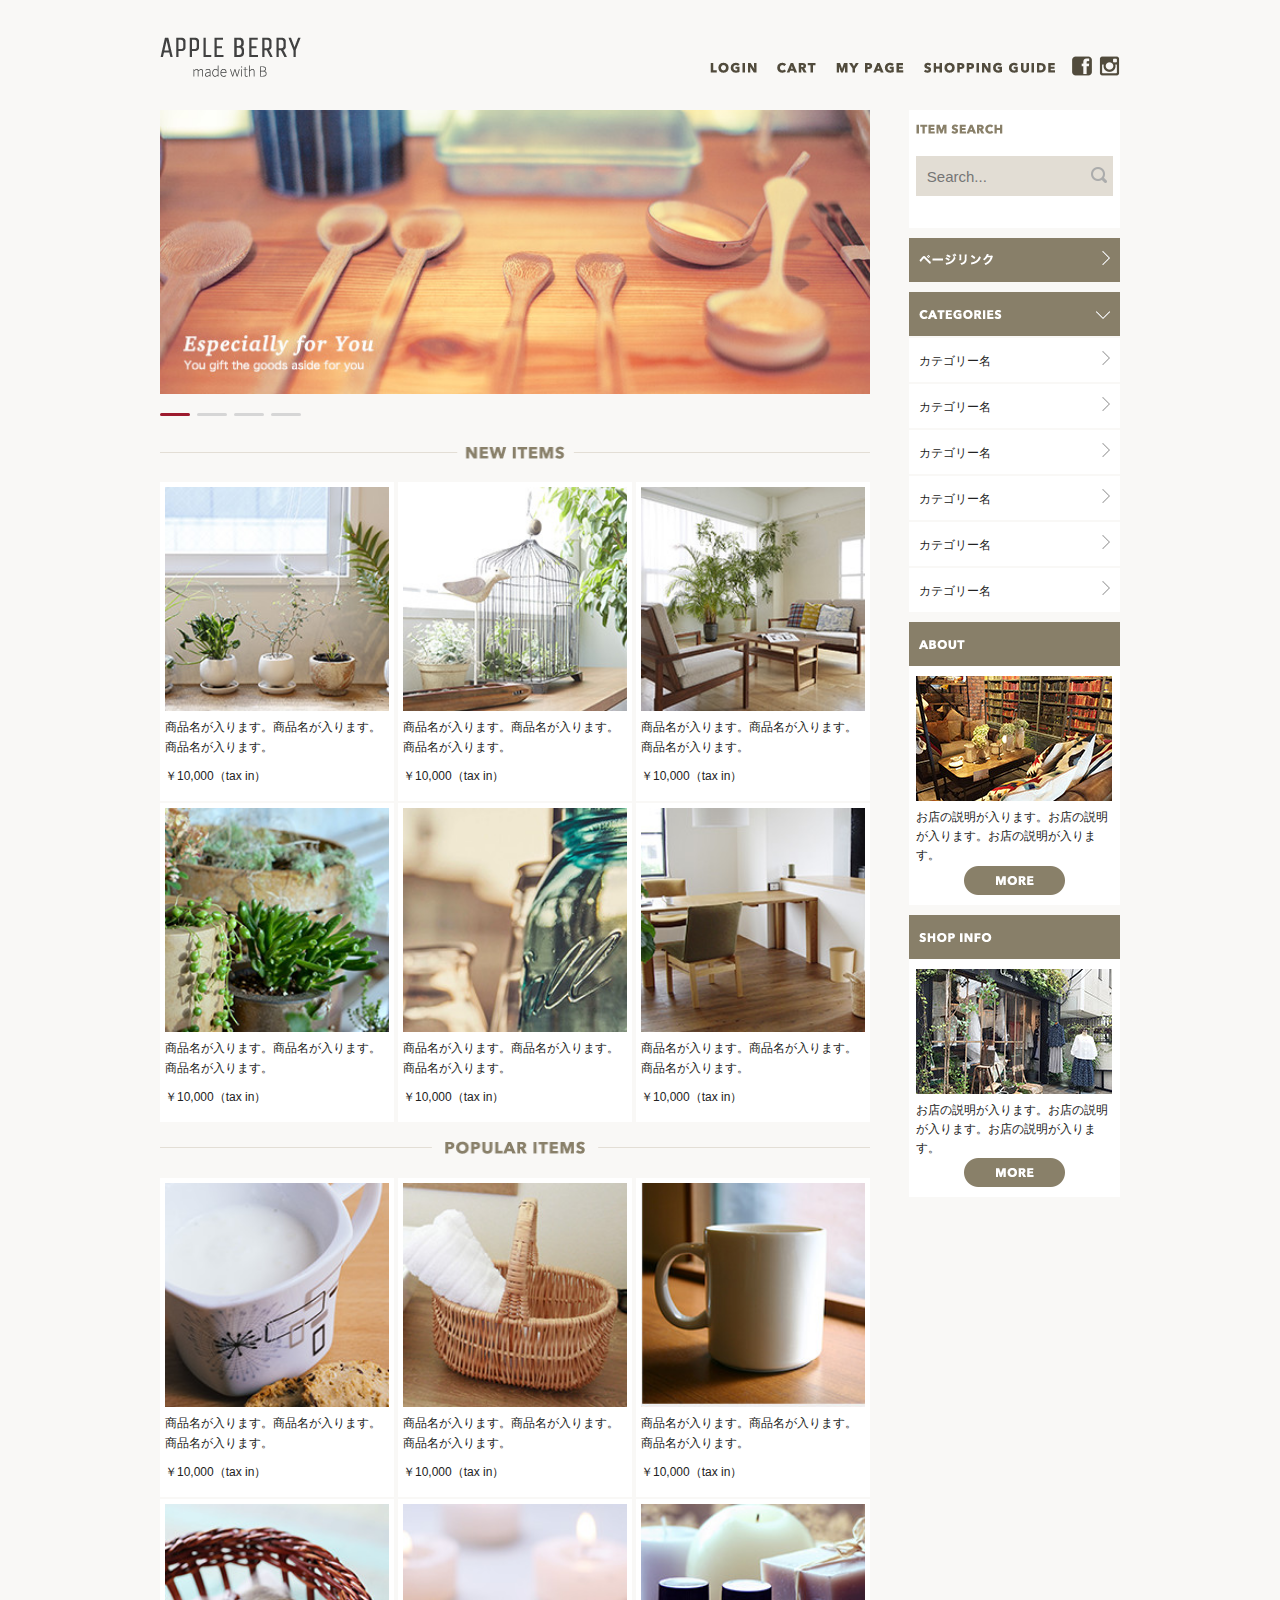
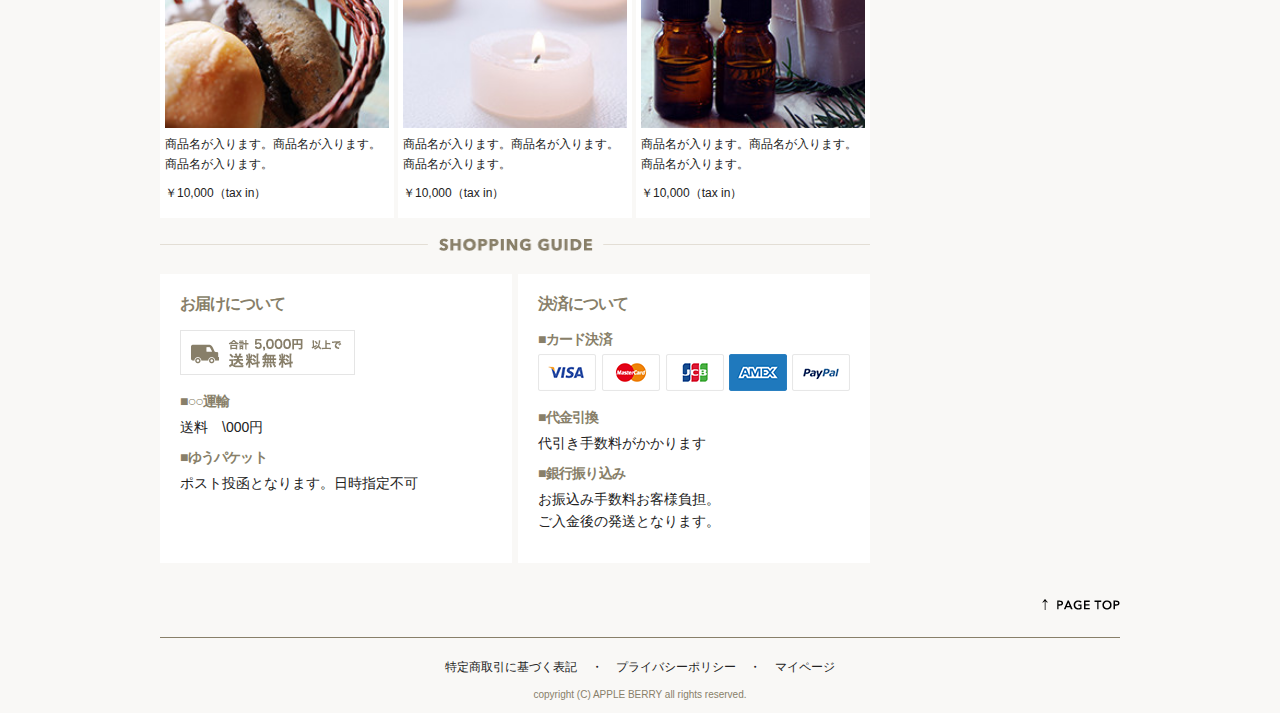
<file: index.html>
<!DOCTYPE html>
<html lang="ja">
<head>
    
        <!-- Owl Carousel CSS -->
        <link rel="stylesheet" href="owlcarousel/assets/owl.carousel.min.css">
        <link rel="stylesheet" href="owlcarousel/assets/owl.theme.default.min.css">
        <!-- jQuery -->
        <script type="text/javascript" src="https://ajax.googleapis.com/ajax/libs/jquery/1.10.2/jquery.min.js"></script>
        <!-- Owl Carousel JS -->
        <script src="owlcarousel/owl.carousel.min.js"></script>
        
        <!-- Owl Carouselを動作させるために追加 -->
        <script src="ss-carousel.js"></script>
    
    <!-- Basic Page Needs –––––––––––––––––––––––––––––––––––––––––––––––––– -->
    <meta charset="utf-8">
    <title>APPLE BERRY</title>
    <meta name="description" content="">
    <meta name="author" content="">
    
    <!-- Mobile Specific Metas ––––––––––––––––––––––––––––––––––––––––––––– -->
    <meta name="viewport" content="width=device-width, initial-scale=1">
    
    <!-- CSS ––––––––––––––––––––––––––––––––––––––––––––––––––––––––––––––– -->
    <link rel="stylesheet" href="css/normalize.css">
    <link rel="stylesheet" href="css/skeleton.css">
    <link rel="stylesheet" href="css/style.css">
    
    <!-- Favicon ––––––––––––––––––––––––––––––––––––––––––––––––––––––––––– -->
    <link rel="icon" type="image/png" href="images/favicon.png">

</head>
<body>
    <header>
        <div id="header_in" class="container">
            <div class="row">
                <div class="three columns logo">
                <h1><a href="index.html"><img class="u-max-full-width" src="images/top/logo.png" alt="APPLE BERRY" srcset="images/top/logo@2x.png 2x" /></a></h1>
                </div><!-- ショップロゴ -->
                
                <div class="nine columns navi">
                    
                    <div class="sp_navi">
                        <div class="sp_navi_box">
                        <a href="#"><img class="u-max-full-width" src="images/top_sp/fb.png" alt="facebook" srcset="images/top_sp/fb@2x.png 2x" /></a>
                        </div>
                        <div class="sp_navi_box">
                        <a href="#"><img class="u-max-full-width" src="images/top_sp/insta.png" alt="insta" srcset="images/top_sp/insta@2x.png 2x" /></a>
                        </div>
                        <div class="sp_navi_box">
                        <img id="sp_navi_btn" class="u-max-full-width" src="images/top_sp/menu_icon.png" alt="sp_navi" srcset="images/top_sp/menu_icon@2x.png 2x" />
                        <ul class="sp_navi_li">
                            <li><a href="#">LOGIN</a></li>
                            <li><a href="#">CART</a></li>
                            <li><a href="#">MY PAGE</a></li>
                            <li><a href="#">SHOPPING GUIDE</a></li>
                        </ul>
                        </div>
                        
                    </div><!-- sp_navi -->

                    <div class="pc_navi">
                        <div class="pc_navi_box">
                        <ul class="pc_navi_li">
                            <li><a href="#"><img class="u-max-full-width" src="images/top/menu_login.png" alt="LOGIN" /></a></li>
                            <li><a href="#"><img class="u-max-full-width" src="images/top/menu_cart.png" alt="CART" /></a></li>
                            <li><a href="#"><img class="u-max-full-width" src="images/top/menu_mypage.png" alt="MY PAGE" /></a></li>
                            <li><a href="#"><img class="u-max-full-width" src="images/top/menu_guide.png" alt="SHOPPING GUIDE" /></a></li>
                            <li><a class="menu_mark" href="#"><img class="u-max-full-width" src="images/top/facebook.png" alt="facebook" /></a></li>
                            <li><a class="menu_mark" href="#"><img class="u-max-full-width" src="images/top/insta.png" alt="insta" /></a></li>
                        </ul>
                        </div>
                    </div><!-- pc_navi -->
                    
                </div><!-- ショップ上メニュー -->
                
            </div>
            
        </div>
        
    </header>
    
    <div id="main_area">
        <div class="container">
            <div class="row">
                <div class="nine columns main_contents">
                    
                    <div class="owl-carousel owl-theme">
                    <div><img class="u-max-full-width" src="images/top/ca_banner.jpg" alt="ca_banner" /></div>
                    <div><img class="u-max-full-width" src="images/top/ca_banner.jpg" alt="ca_banner" /></div>
                    <div><img class="u-max-full-width" src="images/top/ca_banner.jpg" alt="ca_banner" /></div>
                    <div><img class="u-max-full-width" src="images/top/ca_banner.jpg" alt="ca_banner" /></div>
                    </div>
                    
                    <div class="main_contents_title">
                    <div class="pc_title"><img class="u-full-width" src="images/top/title_newitems.png" alt="newitems" /></div>
                    <div class="sp_title"><img class="u-max-full-width" src="images/top_sp/title_new_item.png" alt="newitems" srcset="images/top_sp/title_new_item@2x.png 2x"/></div>
                    </div>

                    <div class="main_flex_box">
                    <div class="newitem">
                        <img class="u-full-width" src="images/top/item_01.jpg" alt="item_01" />
                        <p>商品名が入ります。商品名が入ります。商品名が入ります。</p>
                        <p>￥10,000（tax in）</p>
                    </div>
                    <div class="newitem">
                        <img class="u-full-width" src="images/top/item_02.jpg" alt="item_02" />
                        <p>商品名が入ります。商品名が入ります。商品名が入ります。</p>
                        <p>￥10,000（tax in）</p>
                    </div>
                    <div class="newitem">
                        <img class="u-full-width" src="images/top/item_03.jpg" alt="item_03" />
                        <p>商品名が入ります。商品名が入ります。商品名が入ります。</p>
                        <p>￥10,000（tax in）</p>
                    </div>
                    <div class="newitem">
                        <img class="u-full-width" src="images/top/item_04.jpg" alt="item_04" />
                        <p>商品名が入ります。商品名が入ります。商品名が入ります。</p>
                        <p>￥10,000（tax in）</p>
                    </div>
                    <div class="newitem">
                        <img class="u-full-width" src="images/top/item_05.jpg" alt="item_05" />
                        <p>商品名が入ります。商品名が入ります。商品名が入ります。</p>
                        <p>￥10,000（tax in）</p>
                    </div>
                    <div class="newitem">
                        <img class="u-full-width" src="images/top/item_06.jpg" alt="item_06" />
                        <p>商品名が入ります。商品名が入ります。商品名が入ります。</p>
                        <p>￥10,000（tax in）</p>
                    </div>
                    </div>
                    
                    <div class="main_contents_title">
                    <div class="pc_title"><img class="u-full-width" src="images/top/title_popular.png" alt="popular" /></div>
                    <div class="sp_title"><img class="u-max-full-width" src="images/top_sp/title_popular.png" alt="popular" srcset="images/top_sp/title_popular@2x.png 2x"/></div>
                    </div>
                    
                    <div class="main_flex_box">
                    <div class="newitem">
                        <img class="u-full-width" src="images/top/item_07.jpg" alt="item_07" />
                        <p>商品名が入ります。商品名が入ります。商品名が入ります。</p>
                        <p>￥10,000（tax in）</p>
                    </div>
                    <div class="newitem">
                        <img class="u-full-width" src="images/top/item_08.jpg" alt="item_08" />
                        <p>商品名が入ります。商品名が入ります。商品名が入ります。</p>
                        <p>￥10,000（tax in）</p>
                    </div>
                    <div class="newitem">
                        <img class="u-full-width" src="images/top/item_09.jpg" alt="item_09" />
                        <p>商品名が入ります。商品名が入ります。商品名が入ります。</p>
                        <p>￥10,000（tax in）</p>
                    </div>
                    <div class="newitem">
                        <img class="u-full-width" src="images/top/item_10.jpg" alt="item_10" />
                        <p>商品名が入ります。商品名が入ります。商品名が入ります。</p>
                        <p>￥10,000（tax in）</p>
                    </div>
                    <div class="newitem">
                        <img class="u-full-width" src="images/top/item_11.jpg" alt="item_11" />
                        <p>商品名が入ります。商品名が入ります。商品名が入ります。</p>
                        <p>￥10,000（tax in）</p>
                    </div>
                    <div class="newitem">
                        <img class="u-full-width" src="images/top/item_12.jpg" alt="item_12" />
                        <p>商品名が入ります。商品名が入ります。商品名が入ります。</p>
                        <p>￥10,000（tax in）</p>
                    </div>
                    </div>
                    
                    <div class="main_contents_title">
                    <div class="pc_title"><img class="u-full-width" src="images/top/title_guide.png" alt="guide" /></div>
                    <div class="sp_title"><img class="u-max-full-width" src="images/top_sp/title_guide@2x.png" alt="guide" srcset="images/top_sp/title_guide@2x.png 2x"/></div>
                    </div>
                    
                    <div class="main_flex_box">
                    <div class="main_contents_box">
                        <h3>お届けについて</h3>
                        <img class="u-max-full-width" src="images/top/otodoke_banner.png" alt="お届けについて" />
                        <h4>■○○運輸</h4>
                        <p>送料　\000円</p>
                        <h4>■ゆうパケット</h4>
                        <p>ポスト投函となります。日時指定不可</p>
                    </div>
                    <div class="main_contents_box">
                        <h3>決済について</h3>
                        <h4>■カード決済</h4>
                        <img class="u-max-full-width" src="images/top/cards.png" alt="決済について" />
                        <h4>■代金引換</h4>
                        <p>代引き手数料がかかります</p>
                        <h4>■銀行振り込み</h4>
                        <p>お振込み手数料お客様負担。<br>
                        ご入金後の発送となります。</p>
                    </div>
                    </div>
                    
                </div><!-- 左メイン　column -->
                
<!-- ここからメニュー　column -->
                <div class="three columns main_menu">
                <div class="main_menu_box">
                    <div class="search_box">
                        <img src="images/top/itemserch.png" alt="itemserch" />
                        <form method="post" action="#" name="search">
                        <dl class="search">
                            <dt><input type="text" name="search" placeholder="Search..."></dt>
                            <dd><button><span></span></button></dd>
                        </dl>
                        </form>
  
                    </div>
                

                </div>
                <div class="menu_title">
                    <div class="menu_left"><img src="images/top/pagelink.png" alt=" "></div>
                    <div class="menu_right"><img src="images/top/next_icon.png" alt=" "></div>
                </div>
                
                <div class="menu_title">
                    <div class="menu_left"><img src="images/top/categories.png" alt=" "></div>
                    <div class="menu_right"><img src="images/top/down_icon.png" alt=" "></div>
                </div>
                <div class="menu_item">
                    <div class="menu_left">カテゴリー名</div>
                    <div class="menu_right"><img src="images/top/next_icon_gray.png" alt=" "></div>
                </div>
                <div class="menu_item">
                    <div class="menu_left">カテゴリー名</div>
                    <div class="menu_right"><img src="images/top/next_icon_gray.png" alt=" "></div>
                </div>
                <div class="menu_item">
                    <div class="menu_left">カテゴリー名</div>
                    <div class="menu_right"><img src="images/top/next_icon_gray.png" alt=" "></div>
                </div>
                <div class="menu_item">
                    <div class="menu_left">カテゴリー名</div>
                    <div class="menu_right"><img src="images/top/next_icon_gray.png" alt=" "></div>
                </div>
                <div class="menu_item">
                    <div class="menu_left">カテゴリー名</div>
                    <div class="menu_right"><img src="images/top/next_icon_gray.png" alt=" "></div>
                </div>
                <div class="menu_item">
                    <div class="menu_left">カテゴリー名</div>
                    <div class="menu_right"><img src="images/top/next_icon_gray.png" alt=" "></div>
                </div>

                <div class="menu_title">
                    <div><img src="images/top/about.png" alt=" "></div>
                </div>
                <div class="main_menu_box_contents">
                    <div class="main_menu_contents_left"><img class="u-max-full-width" src="images/top/about_img.jpg" alt=" "></div>
                    <div class="main_menu_contents_right">お店の説明が入ります。お店の説明が入ります。お店の説明が入ります。
                    <br><img class="u-max-full-width" src="images/top/more_btn.png" alt=" ">
                    </div>
                </div>

                <div class="menu_title">
                    <div><img src="images/top/shop_info.png" alt=" "></div>
                </div>
                <div class="main_menu_box_contents">
                    <div class="main_menu_contents_left"><img class="u-max-full-width" src="images/top/shopinfo_img.jpg" alt=" "></div>
                    <div class="main_menu_contents_right">お店の説明が入ります。お店の説明が入ります。お店の説明が入ります。
                    <br><img class="u-max-full-width" src="images/top/more_btn.png" alt=" ">
                    </div>
                </div>
                
                </div><!-- 右メニュー　column -->
            </div>
        </div>

    </div><!-- メインエリア -->

<!-- ここから　フッターエリア -->
<footer>
  <div class="container">
    <div class="row">
      <div class="twelve columns foot_navi">
          <div class="pagetop"><img class="u-max-full-width" src="images/top/pagetop.png" alt=" "></div>
          <hr>
          <div class="foot_link">特定商取引に基づく表記 ・ プライバシーポリシー ・ マイページ</div>
          <div class="copy">copyright (C) APPLE BERRY all rights reserved.</div>
      </div>
      <!-- columns -->
    </div>
  </div>
</footer>
<!-- //footer -->

<!-- メニューボタン -->

<script>
  $(function(){
    $(document).ready(function(){

      $("#sp_navi_btn").click(function () {
        $(this).next().slideToggle();
      });

    });
  });
</script>
<!-- メニューボタン -->

</body>
</file>
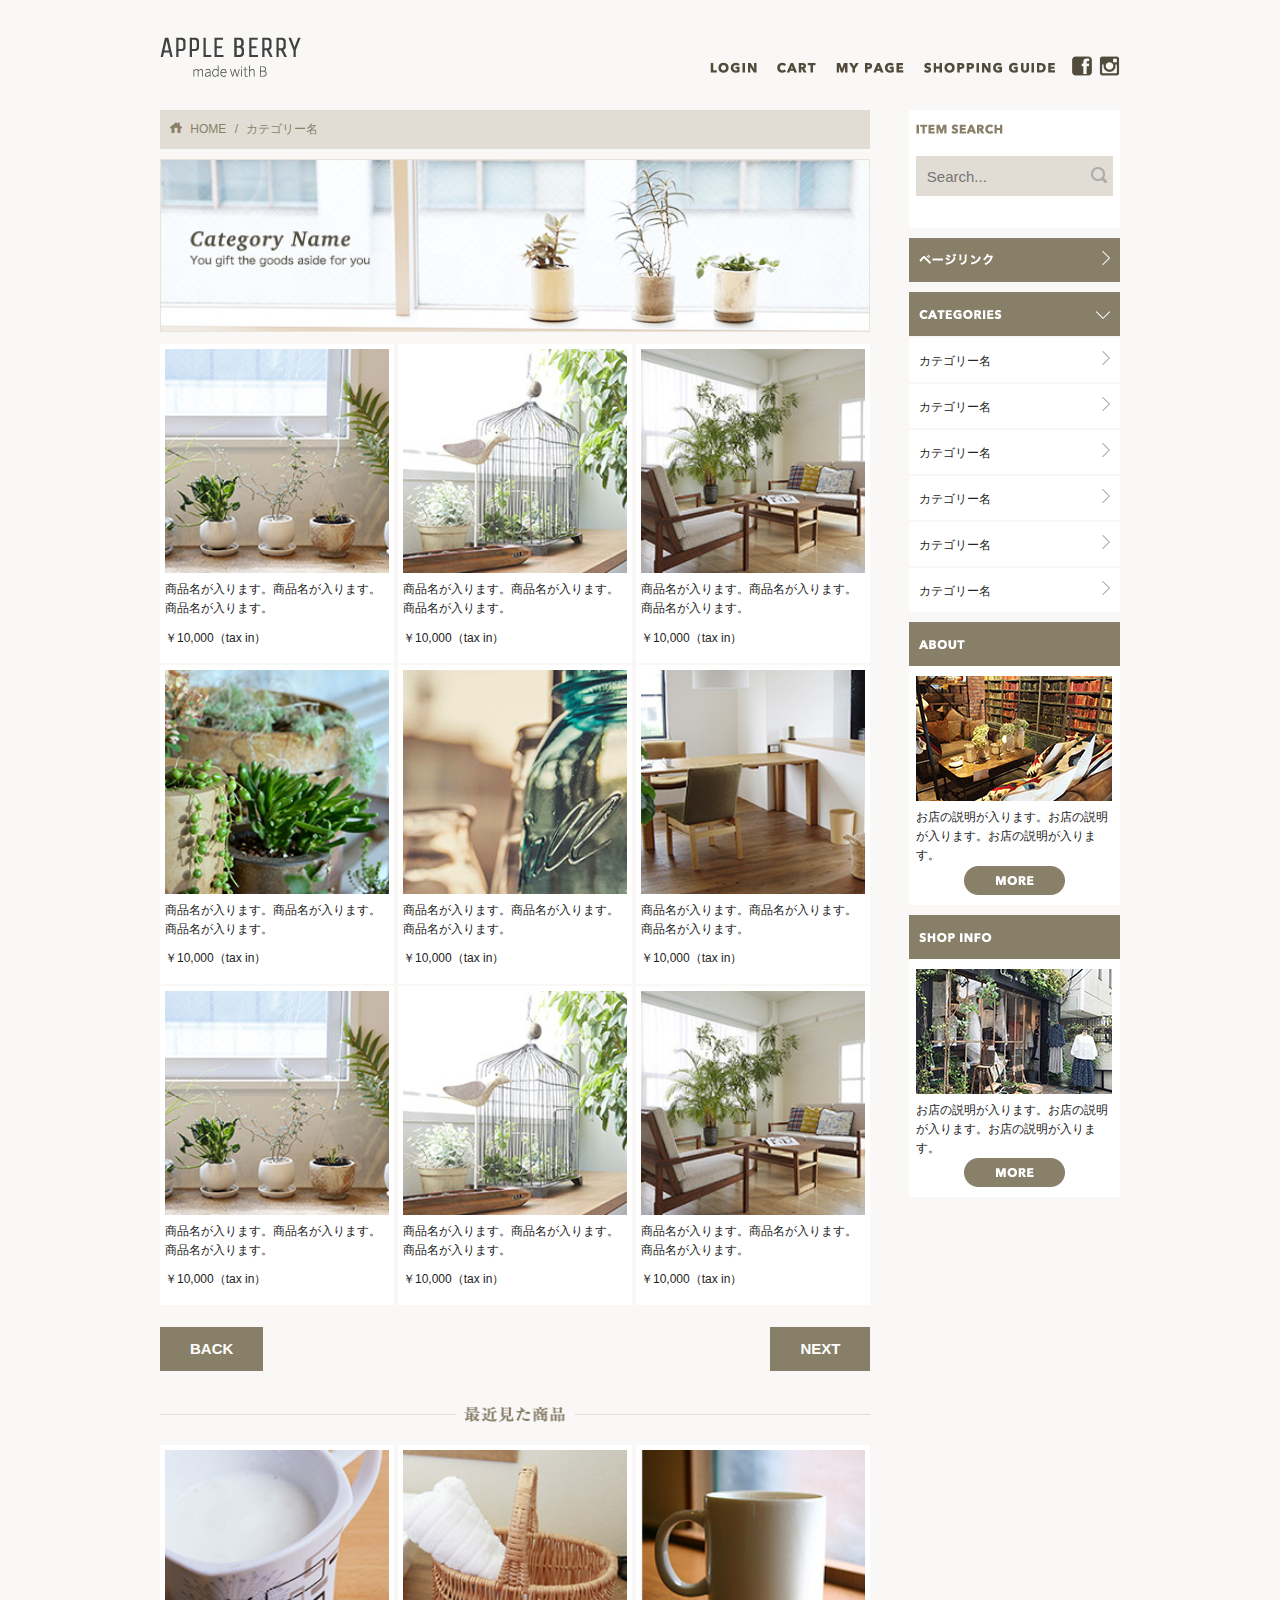
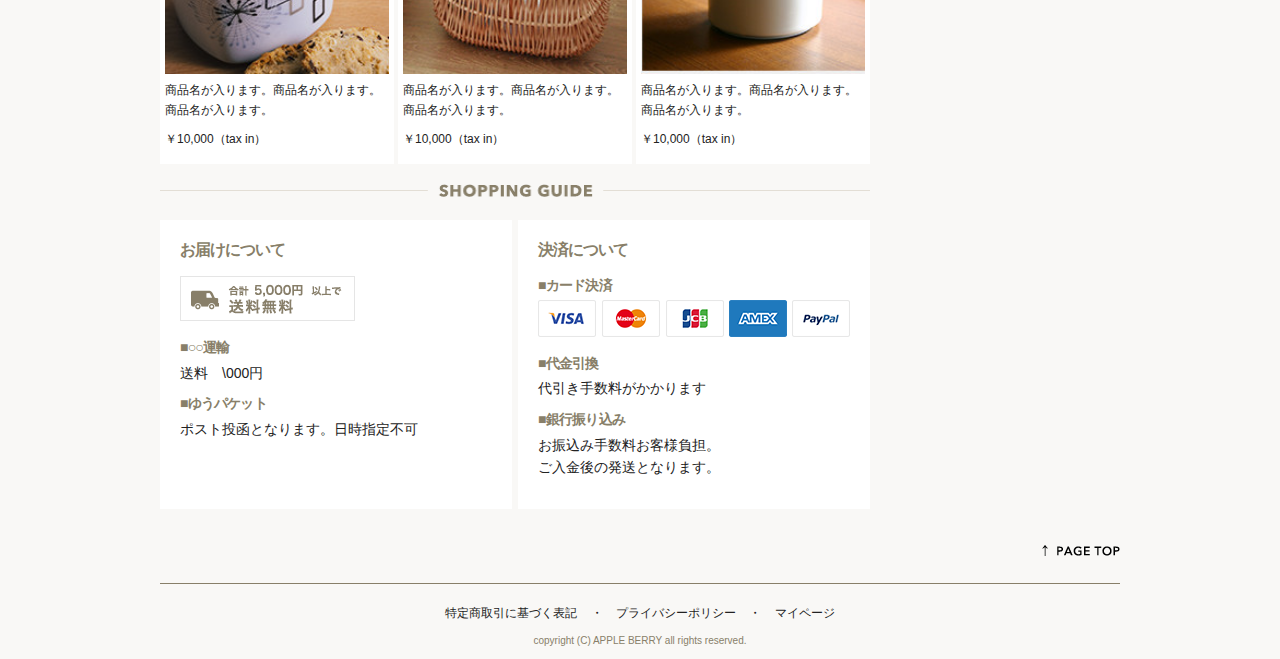
<file: list.html>
<!DOCTYPE html>
<html lang="ja">
<head>
    
    <!-- jQuery -->
    <script type="text/javascript" src="https://ajax.googleapis.com/ajax/libs/jquery/1.10.2/jquery.min.js"></script>
        
    <!-- Basic Page Needs –––––––––––––––––––––––––––––––––––––––––––––––––– -->
    <meta charset="utf-8">
    <title>list | APPLE BERRY</title>
    <meta name="description" content="">
    <meta name="author" content="">
    
    <!-- Mobile Specific Metas ––––––––––––––––––––––––––––––––––––––––––––– -->
    <meta name="viewport" content="width=device-width, initial-scale=1">
    
    <!-- CSS ––––––––––––––––––––––––––––––––––––––––––––––––––––––––––––––– -->
    <link rel="stylesheet" href="css/normalize.css">
    <link rel="stylesheet" href="css/skeleton.css">
    <link rel="stylesheet" href="css/style.css">
    
    <!-- Favicon ––––––––––––––––––––––––––––––––––––––––––––––––––––––––––– -->
    <link rel="icon" type="image/png" href="images/favicon.png">

</head>
<body>
    <header>
        <div id="header_in" class="container">
            <div class="row">
                <div class="three columns logo">
                <h1><a href="index.html"><img class="u-max-full-width" src="images/top/logo.png" alt="APPLE BERRY" srcset="images/top/logo@2x.png 2x" /></a></h1>
                </div><!-- ショップロゴ -->
                
                <div class="nine columns navi">
                    
                    <div class="sp_navi">
                        <div class="sp_navi_box">
                        <a href="#"><img class="u-max-full-width" src="images/top_sp/fb.png" alt="facebook" srcset="images/top_sp/fb@2x.png 2x" /></a>
                        </div>
                        <div class="sp_navi_box">
                        <a href="#"><img class="u-max-full-width" src="images/top_sp/insta.png" alt="insta" srcset="images/top_sp/insta@2x.png 2x" /></a>
                        </div>
                        <div class="sp_navi_box">
                        <img id="sp_navi_btn" class="u-max-full-width" src="images/top_sp/menu_icon.png" alt="sp_navi" srcset="images/top_sp/menu_icon@2x.png 2x" />
                        <ul class="sp_navi_li">
                            <li><a href="#">LOGIN</a></li>
                            <li><a href="#">CART</a></li>
                            <li><a href="#">MY PAGE</a></li>
                            <li><a href="#">SHOPPING GUIDE</a></li>
                        </ul>
                        </div>
                        
                    </div><!-- sp_navi -->

                    <div class="pc_navi">
                        <div class="pc_navi_box">
                        <ul class="pc_navi_li">
                            <li><a href="#"><img src="images/top/menu_login.png" alt="LOGIN" /></a></li>
                            <li><a href="#"><img src="images/top/menu_cart.png" alt="CART" /></a></li>
                            <li><a href="#"><img src="images/top/menu_mypage.png" alt="MY PAGE" /></a></li>
                            <li><a href="#"><img src="images/top/menu_guide.png" alt="SHOPPING GUIDE" /></a></li>
                            <li><a class="menu_mark" href="#"><img src="images/top/facebook.png" alt="facebook" /></a></li>
                            <li><a class="menu_mark" href="#"><img src="images/top/insta.png" alt="insta" /></a></li>
                        </ul>
                        </div>
                    </div><!-- pc_navi -->
                    
                </div><!-- ショップ上メニュー -->
                
            </div>
            
        </div>
        
    </header>
    
    <div id="main_area">
        <div class="container">
            <div class="row">
                <div class="nine columns main_contents">
                    

                    
                    <div class="main_contents_list-title">
                    <div class="categories"><img src="images/list/home_icon.png"> HOME / カテゴリー名</div>
                    <div class="pc_title"><img class="u-full-width" src="images/list/cate_image.jpg" alt="cate_image" /></div>
                    <div class="sp_title"><img class="u-max-full-width" src="images/list/cate_image_sp.jpg" alt="cate_image" /></div>
                    </div>

                    <div class="main_flex_box">
                    <div class="newitem">
                        <img class="u-full-width" src="images/top/item_01.jpg" alt="item_01" />
                        <p>商品名が入ります。商品名が入ります。商品名が入ります。</p>
                        <p>￥10,000（tax in）</p>
                    </div>
                    <div class="newitem">
                        <img class="u-full-width" src="images/top/item_02.jpg" alt="item_02" />
                        <p>商品名が入ります。商品名が入ります。商品名が入ります。</p>
                        <p>￥10,000（tax in）</p>
                    </div>
                    <div class="newitem">
                        <img class="u-full-width" src="images/top/item_03.jpg" alt="item_03" />
                        <p>商品名が入ります。商品名が入ります。商品名が入ります。</p>
                        <p>￥10,000（tax in）</p>
                    </div>
                    <div class="newitem">
                        <img class="u-full-width" src="images/top/item_04.jpg" alt="item_04" />
                        <p>商品名が入ります。商品名が入ります。商品名が入ります。</p>
                        <p>￥10,000（tax in）</p>
                    </div>
                    <div class="newitem">
                        <img class="u-full-width" src="images/top/item_05.jpg" alt="item_05" />
                        <p>商品名が入ります。商品名が入ります。商品名が入ります。</p>
                        <p>￥10,000（tax in）</p>
                    </div>
                    <div class="newitem">
                        <img class="u-full-width" src="images/top/item_06.jpg" alt="item_06" />
                        <p>商品名が入ります。商品名が入ります。商品名が入ります。</p>
                        <p>￥10,000（tax in）</p>
                    </div>
                    <div class="newitem">
                        <img class="u-full-width" src="images/top/item_01.jpg" alt="item_01" />
                        <p>商品名が入ります。商品名が入ります。商品名が入ります。</p>
                        <p>￥10,000（tax in）</p>
                    </div>
                    <div class="newitem">
                        <img class="u-full-width" src="images/top/item_02.jpg" alt="item_02" />
                        <p>商品名が入ります。商品名が入ります。商品名が入ります。</p>
                        <p>￥10,000（tax in）</p>
                    </div>
                    <div class="newitem">
                        <img class="u-full-width" src="images/top/item_03.jpg" alt="item_03" />
                        <p>商品名が入ります。商品名が入ります。商品名が入ります。</p>
                        <p>￥10,000（tax in）</p>
                    </div>
                    </div>
                    
                    <div class="main_contents_backnext">
                        <div class="b-n_box">BACK</div>
                        <div class="b-n_box">NEXT</div>
                    </div>
                    
                    <div class="main_contents_title">
                    <div class="pc_title"><img class="u-full-width" src="images/list/recent_pro_pc.png" alt="最近見た商品" /></div>
                    <div class="sp_title"><img class="u-max-full-width" src="images/list/title_recent_pro.png" alt="最近見た商品" srcset="images/list/title_recent_pro@2x.png 2x"/></div>
                    </div>
                    
                    <div class="main_flex_box">
                    <div class="newitem">
                        <img class="u-full-width" src="images/top/item_07.jpg" alt="item_07" />
                        <p>商品名が入ります。商品名が入ります。商品名が入ります。</p>
                        <p>￥10,000（tax in）</p>
                    </div>
                    <div class="newitem">
                        <img class="u-full-width" src="images/top/item_08.jpg" alt="item_08" />
                        <p>商品名が入ります。商品名が入ります。商品名が入ります。</p>
                        <p>￥10,000（tax in）</p>
                    </div>
                    <div class="newitem">
                        <img class="u-full-width" src="images/top/item_09.jpg" alt="item_09" />
                        <p>商品名が入ります。商品名が入ります。商品名が入ります。</p>
                        <p>￥10,000（tax in）</p>
                    </div>
                    </div>
                    
                    <div class="main_contents_title">
                    <div class="pc_title"><img class="u-full-width" src="images/top/title_guide.png" alt="guide" /></div>
                    <div class="sp_title"><img class="u-max-full-width" src="images/top_sp/title_guide@2x.png" alt="guide" srcset="images/top_sp/title_guide@2x.png 2x"/></div>
                    </div>
                    
                    <div class="main_flex_box">
                    <div class="main_contents_box">
                        <h3>お届けについて</h3>
                        <img class="u-max-full-width" src="images/top/otodoke_banner.png" alt="お届けについて" />
                        <h4>■○○運輸</h4>
                        <p>送料　\000円</p>
                        <h4>■ゆうパケット</h4>
                        <p>ポスト投函となります。日時指定不可</p>
                    </div>
                    <div class="main_contents_box">
                        <h3>決済について</h3>
                        <h4>■カード決済</h4>
                        <img class="u-max-full-width" src="images/top/cards.png" alt="決済について" />
                        <h4>■代金引換</h4>
                        <p>代引き手数料がかかります</p>
                        <h4>■銀行振り込み</h4>
                        <p>お振込み手数料お客様負担。<br>
                        ご入金後の発送となります。</p>
                    </div>
                    </div>
                    
                </div><!-- 左メイン　column -->
                
<!-- ここからメニュー　column -->
                <div class="three columns main_menu">
                <div class="main_menu_box">
                    <div class="search_box">
                        <img src="images/top/itemserch.png" alt="itemserch" />
                        <form method="post" action="#" name="search">
                        <dl class="search">
                            <dt><input type="text" name="search" placeholder="Search..."></dt>
                            <dd><button><span></span></button></dd>
                        </dl>
                        </form>
  
                    </div>
                

                </div>
                <div class="menu_title">
                    <div class="menu_left"><img src="images/top/pagelink.png" alt=" "></div>
                    <div class="menu_right"><img src="images/top/next_icon.png" alt=" "></div>
                </div>
                
                <div class="menu_title">
                    <div class="menu_left"><img src="images/top/categories.png" alt=" "></div>
                    <div class="menu_right"><img src="images/top/down_icon.png" alt=" "></div>
                </div>
                <div class="menu_item">
                    <div class="menu_left">カテゴリー名</div>
                    <div class="menu_right"><img src="images/top/next_icon_gray.png" alt=" "></div>
                </div>
                <div class="menu_item">
                    <div class="menu_left">カテゴリー名</div>
                    <div class="menu_right"><img src="images/top/next_icon_gray.png" alt=" "></div>
                </div>
                <div class="menu_item">
                    <div class="menu_left">カテゴリー名</div>
                    <div class="menu_right"><img src="images/top/next_icon_gray.png" alt=" "></div>
                </div>
                <div class="menu_item">
                    <div class="menu_left">カテゴリー名</div>
                    <div class="menu_right"><img src="images/top/next_icon_gray.png" alt=" "></div>
                </div>
                <div class="menu_item">
                    <div class="menu_left">カテゴリー名</div>
                    <div class="menu_right"><img src="images/top/next_icon_gray.png" alt=" "></div>
                </div>
                <div class="menu_item">
                    <div class="menu_left">カテゴリー名</div>
                    <div class="menu_right"><img src="images/top/next_icon_gray.png" alt=" "></div>
                </div>

                <div class="menu_title">
                    <div><img src="images/top/about.png" alt=" "></div>
                </div>
                <div class="main_menu_box_contents">
                    <div class="main_menu_contents_left"><img class="u-max-full-width" src="images/top/about_img.jpg" alt=" "></div>
                    <div class="main_menu_contents_right">お店の説明が入ります。お店の説明が入ります。お店の説明が入ります。
                    <br><img src="images/top/more_btn.png" alt=" ">
                    </div>
                </div>

                <div class="menu_title">
                    <div><img src="images/top/shop_info.png" alt=" "></div>
                </div>
                <div class="main_menu_box_contents">
                    <div class="main_menu_contents_left"><img class="u-max-full-width" src="images/top/shopinfo_img.jpg" alt=" "></div>
                    <div class="main_menu_contents_right">お店の説明が入ります。お店の説明が入ります。お店の説明が入ります。
                    <br><img src="images/top/more_btn.png" alt=" ">
                    </div>
                </div>
                
                </div><!-- 右メニュー　column -->
            </div>
        </div>

    </div><!-- メインエリア -->

<!-- ここから　フッターエリア -->
<footer>
  <div class="container">
    <div class="row">
      <div class="twelve columns foot_navi">
          <div class="pagetop"><img class="u-max-full-width" src="images/top/pagetop.png" alt=" "></div>
          <hr>
          <div class="foot_link">特定商取引に基づく表記 ・ プライバシーポリシー ・ マイページ</div>
          <div class="copy">copyright (C) APPLE BERRY all rights reserved.</div>
      </div>
      <!-- columns -->
    </div>
  </div>
</footer>
<!-- //footer -->

<!-- メニューボタン -->

<script>
  $(function(){
    $(document).ready(function(){

      $("#sp_navi_btn").click(function () {
        $(this).next().slideToggle();
      });

    });
  });
</script>
<!-- メニューボタン -->

</body>
</file>
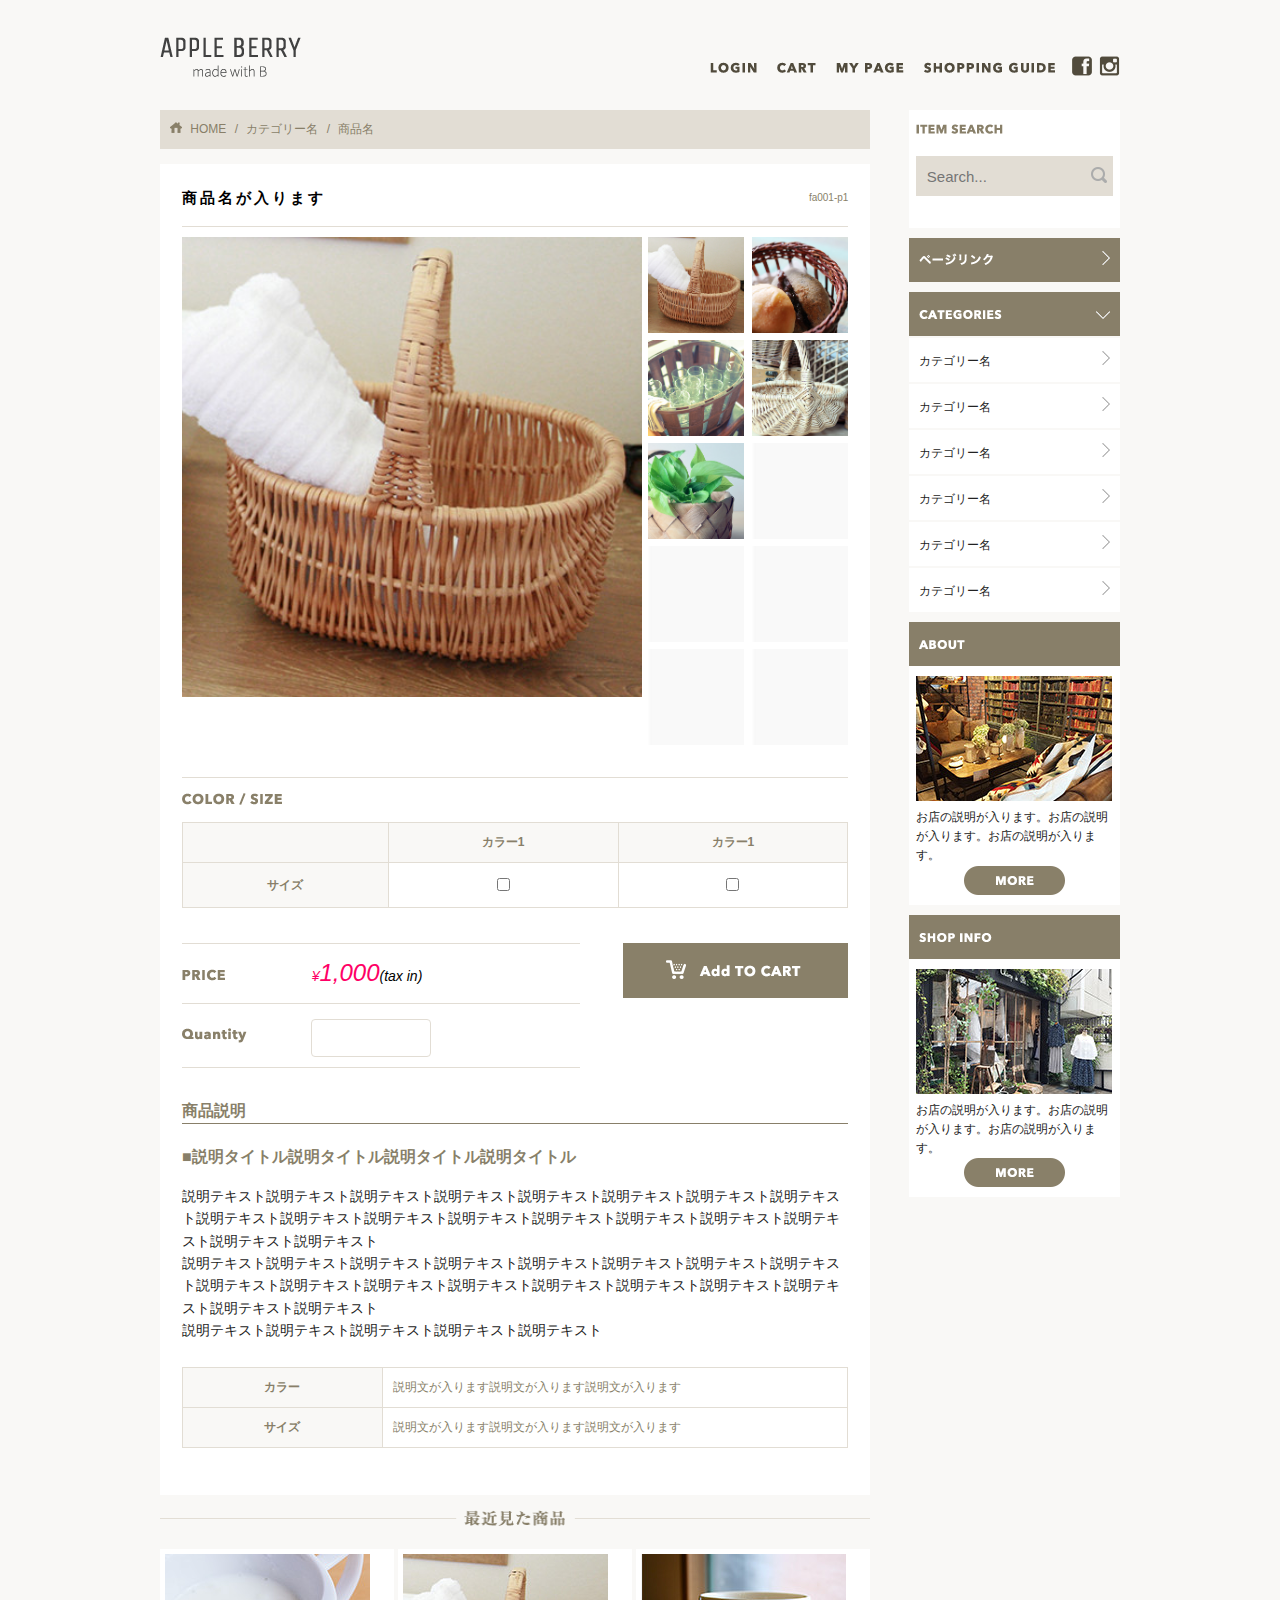
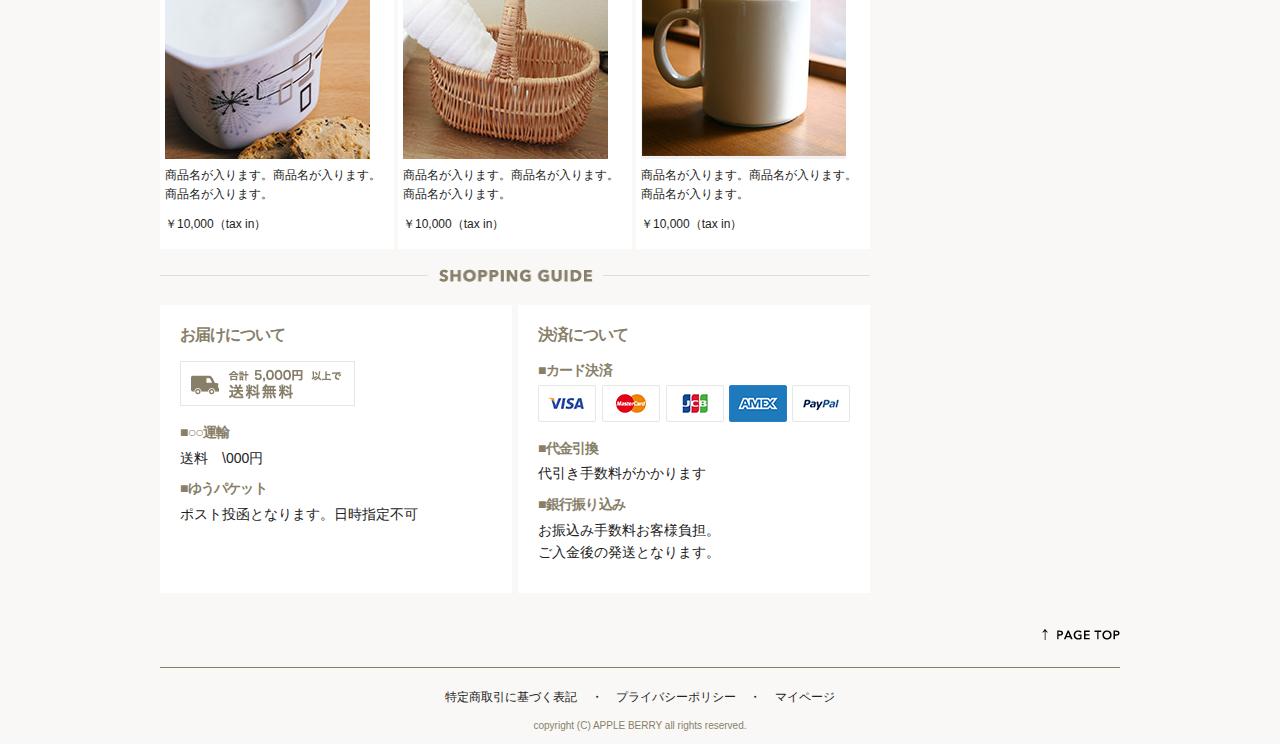
<file: products.html>
<!DOCTYPE html>
<html lang="ja">
<head>
    
    <!-- jQuery -->
    <script type="text/javascript" src="https://ajax.googleapis.com/ajax/libs/jquery/1.10.2/jquery.min.js"></script>
        
    <!-- Basic Page Needs –––––––––––––––––––––––––––––––––––––––––––––––––– -->
    <meta charset="utf-8">
    <title>products | APPLE BERRY</title>
    <meta name="description" content="">
    <meta name="author" content="">
    
    <!-- Mobile Specific Metas ––––––––––––––––––––––––––––––––––––––––––––– -->
    <meta name="viewport" content="width=device-width, initial-scale=1">
    
    <!-- CSS ––––––––––––––––––––––––––––––––––––––––––––––––––––––––––––––– -->
    <link rel="stylesheet" href="css/normalize.css">
    <link rel="stylesheet" href="css/skeleton.css">
    <link rel="stylesheet" href="css/style.css">
    
    <!-- Favicon ––––––––––––––––––––––––––––––––––––––––––––––––––––––––––– -->
    <link rel="icon" type="image/png" href="images/favicon.png">

</head>
<body>
    <header>
        <div id="header_in" class="container">
            <div class="row">
                <div class="three columns logo">
                <h1><a href="index.html"><img class="u-max-full-width" src="images/top/logo.png" alt="APPLE BERRY" srcset="images/top/logo@2x.png 2x" /></a></h1>
                </div><!-- ショップロゴ -->
                
                <div class="nine columns navi">
                    
                    <div class="sp_navi">
                        <div class="sp_navi_box">
                        <a href="#"><img class="u-max-full-width" src="images/top_sp/fb.png" alt="facebook" srcset="images/top_sp/fb@2x.png 2x" /></a>
                        </div>
                        <div class="sp_navi_box">
                        <a href="#"><img class="u-max-full-width" src="images/top_sp/insta.png" alt="insta" srcset="images/top_sp/insta@2x.png 2x" /></a>
                        </div>
                        <div class="sp_navi_box">
                        <img id="sp_navi_btn" class="u-max-full-width" src="images/top_sp/menu_icon.png" alt="sp_navi" srcset="images/top_sp/menu_icon@2x.png 2x" />
                        <ul class="sp_navi_li">
                            <li><a href="#">LOGIN</a></li>
                            <li><a href="#">CART</a></li>
                            <li><a href="#">MY PAGE</a></li>
                            <li><a href="#">SHOPPING GUIDE</a></li>
                        </ul>
                        </div>
                        
                    </div><!-- sp_navi -->

                    <div class="pc_navi">
                        <div class="pc_navi_box">
                        <ul class="pc_navi_li">
                            <li><a href="#"><img src="images/top/menu_login.png" alt="LOGIN" /></a></li>
                            <li><a href="#"><img src="images/top/menu_cart.png" alt="CART" /></a></li>
                            <li><a href="#"><img src="images/top/menu_mypage.png" alt="MY PAGE" /></a></li>
                            <li><a href="#"><img src="images/top/menu_guide.png" alt="SHOPPING GUIDE" /></a></li>
                            <li><a class="menu_mark" href="#"><img src="images/top/facebook.png" alt="facebook" /></a></li>
                            <li><a class="menu_mark" href="#"><img src="images/top/insta.png" alt="insta" /></a></li>
                        </ul>
                        </div>
                    </div><!-- pc_navi -->
                    
                </div><!-- ショップ上メニュー -->
                
            </div>
            
        </div>
        
    </header>
    
    <div id="main_area">
        <div class="container">
            <div class="row">
                <div class="nine columns main_contents">
                    
                    <div class="main_contents_list-title">
                    <div class="categories"><img src="images/list/home_icon.png"> HOME / カテゴリー名 / 商品名</div>
                    </div>
                    
                    <div class="main_contents_itemback">
                        <div class="main_contents_item">
                        <div class="item_name">商品名が入ります</div>
                        <div class="item_no">fa001-p1</div>
                        <hr>
                        
                        <div id="display_img">
                            <img src="images/products/pro_img_01.jpg" alt="">
                        </div>
                        <ul id="list_img">
                             <li><img class="u-full-width" src="images/products/pro_img_01.jpg" alt=""></li>
                             <li><img class="u-full-width" src="images/products/pro_img_02.jpg" alt=""></li>
                             <li><img class="u-full-width" src="images/products/pro_img_03.jpg" alt=""></li>
                             <li><img class="u-full-width" src="images/products/pro_img_04.jpg" alt=""></li>
                             <li><img class="u-full-width" src="images/products/pro_img_05.jpg" alt=""></li>
                             <li><img class="u-full-width" src="images/products/gray_pro_img.jpg" alt=""></li>
                             <li><img class="u-full-width" src="images/products/gray_pro_img.jpg" alt=""></li>
                             <li><img class="u-full-width" src="images/products/gray_pro_img.jpg" alt=""></li>
                             <li><img class="u-full-width" src="images/products/gray_pro_img.jpg" alt=""></li>
                             <li><img class="u-full-width" src="images/products/gray_pro_img.jpg" alt=""></li>
                        </ul>
                        <hr>
                        <img src="images/products/title_color.png" alt="">
                        <table class="item_tb">
                            <thead>
                                <tr>
                                    <th>　</th>
                                    <th>カラー1</th>
                                    <th>カラー1</th>
                                </tr>
                            </thead>
                            <tbody>
                                <tr>
                                    <th>サイズ</th>
                                    <td><input type="checkbox" name="size" value="size1" /></td>
                                    <td><input type="checkbox" name="size" value="size2" /></td>
                                </tr>
                            </tbody>
                        </table>
                        
                        <div class="p-q-cb">
                        
                        <div class="p-q">
                        <hr>
                        <div class="price">
                        <img src="images/products/title_price.png" alt="">
                        <p class="pricemark">&yen;</p>1,000<p class="tax">(tax in)</p>
                        </div>
                        <hr>
                        <div class="quantity">
                        <img src="images/products/title_quantity.png" alt="量">
                        <input type="text" name="favorite" class="txtfiled" placeholder="">
                        </div>
                        <hr>
                        </div>
                        
                        <div class="cart_bt">
                        <img class="u-max-full-width" src="images/products/add_to_cart.png" alt="">
                        </div>
                        
                        </div>
                        
                        <div class="pro_setumei">商品説明</div>
                        <div class="pro_stitle">■説明タイトル説明タイトル説明タイトル説明タイトル</div>
                        <div class="pro_txt">
                            <p>説明テキスト説明テキスト説明テキスト説明テキスト説明テキスト説明テキスト説明テキスト説明テキスト説明テキスト説明テキスト説明テキスト説明テキスト説明テキスト説明テキスト説明テキスト説明テキスト説明テキスト説明テキスト</p>
                            <p>説明テキスト説明テキスト説明テキスト説明テキスト説明テキスト説明テキスト説明テキスト説明テキスト説明テキスト説明テキスト説明テキスト説明テキスト説明テキスト説明テキスト説明テキスト説明テキスト説明テキスト説明テキスト</p>
                            <p>説明テキスト説明テキスト説明テキスト説明テキスト説明テキスト</p>
                        </div>
                        <table class="item_tb">
                            <tr>
                                <th class="item_tb_cs">カラー</th>
                                <td class="item_tb_setumei">説明文が入ります説明文が入ります説明文が入ります</td>
                            </tr>
                            <tr>
                                <th class="item_tb_cs">サイズ</th>
                                <td class="item_tb_setumei">説明文が入ります説明文が入ります説明文が入ります</td>
                            </tr>
                        </table>
                        
                        
                        </div>
                        
                    </div>
                    
                    <div class="main_contents_title">
                    <div class="pc_title"><img class="u-full-width" src="images/list/recent_pro_pc.png" alt="最近見た商品" /></div>
                    <div class="sp_title"><img class="u-max-full-width" src="images/list/title_recent_pro.png" alt="最近見た商品" srcset="images/list/title_recent_pro@2x.png 2x"/></div>
                    </div>
                    
                    <div class="main_flex_box">
                    <div class="newitem">
                        <img class="u-max-full-width" src="images/top/item_07.jpg" alt="item_07" />
                        <p>商品名が入ります。商品名が入ります。商品名が入ります。</p>
                        <p>￥10,000（tax in）</p>
                    </div>
                    <div class="newitem">
                        <img class="u-max-full-width" src="images/top/item_08.jpg" alt="item_08" />
                        <p>商品名が入ります。商品名が入ります。商品名が入ります。</p>
                        <p>￥10,000（tax in）</p>
                    </div>
                    <div class="newitem">
                        <img class="u-max-full-width" src="images/top/item_09.jpg" alt="item_09" />
                        <p>商品名が入ります。商品名が入ります。商品名が入ります。</p>
                        <p>￥10,000（tax in）</p>
                    </div>
                    </div>
                    
                    <div class="main_contents_title">
                    <div class="pc_title"><img class="u-full-width" src="images/top/title_guide.png" alt="guide" /></div>
                    <div class="sp_title"><img class="u-max-full-width" src="images/top_sp/title_guide@2x.png" alt="guide" srcset="images/top_sp/title_guide@2x.png 2x"/></div>
                    </div>
                    
                    <div class="main_flex_box">
                    <div class="main_contents_box">
                        <h3>お届けについて</h3>
                        <img class="u-max-full-width" src="images/top/otodoke_banner.png" alt="お届けについて" />
                        <h4>■○○運輸</h4>
                        <p>送料　\000円</p>
                        <h4>■ゆうパケット</h4>
                        <p>ポスト投函となります。日時指定不可</p>
                    </div>
                    <div class="main_contents_box">
                        <h3>決済について</h3>
                        <h4>■カード決済</h4>
                        <img class="u-max-full-width" src="images/top/cards.png" alt="決済について" />
                        <h4>■代金引換</h4>
                        <p>代引き手数料がかかります</p>
                        <h4>■銀行振り込み</h4>
                        <p>お振込み手数料お客様負担。<br>
                        ご入金後の発送となります。</p>
                    </div>
                    </div>
                    
                </div><!-- 左メイン　column -->
                
<!-- ここからメニュー　column -->
                <div class="three columns main_menu">
                <div class="main_menu_box">
                    <div class="search_box">
                        <img src="images/top/itemserch.png" alt="itemserch" />
                        <form method="post" action="#" name="search">
                        <dl class="search">
                            <dt><input type="text" name="search" placeholder="Search..."></dt>
                            <dd><button><span></span></button></dd>
                        </dl>
                        </form>
  
                    </div>
                

                </div>
                <div class="menu_title">
                    <div class="menu_left"><img src="images/top/pagelink.png" alt=" "></div>
                    <div class="menu_right"><img src="images/top/next_icon.png" alt=" "></div>
                </div>
                
                <div class="menu_title">
                    <div class="menu_left"><img src="images/top/categories.png" alt=" "></div>
                    <div class="menu_right"><img src="images/top/down_icon.png" alt=" "></div>
                </div>
                <div class="menu_item">
                    <div class="menu_left">カテゴリー名</div>
                    <div class="menu_right"><img src="images/top/next_icon_gray.png" alt=" "></div>
                </div>
                <div class="menu_item">
                    <div class="menu_left">カテゴリー名</div>
                    <div class="menu_right"><img src="images/top/next_icon_gray.png" alt=" "></div>
                </div>
                <div class="menu_item">
                    <div class="menu_left">カテゴリー名</div>
                    <div class="menu_right"><img src="images/top/next_icon_gray.png" alt=" "></div>
                </div>
                <div class="menu_item">
                    <div class="menu_left">カテゴリー名</div>
                    <div class="menu_right"><img src="images/top/next_icon_gray.png" alt=" "></div>
                </div>
                <div class="menu_item">
                    <div class="menu_left">カテゴリー名</div>
                    <div class="menu_right"><img src="images/top/next_icon_gray.png" alt=" "></div>
                </div>
                <div class="menu_item">
                    <div class="menu_left">カテゴリー名</div>
                    <div class="menu_right"><img src="images/top/next_icon_gray.png" alt=" "></div>
                </div>

                <div class="menu_title">
                    <div><img src="images/top/about.png" alt=" "></div>
                </div>
                <div class="main_menu_box_contents">
                    <div class="main_menu_contents_left"><img class="u-max-full-width" src="images/top/about_img.jpg" alt=" "></div>
                    <div class="main_menu_contents_right">お店の説明が入ります。お店の説明が入ります。お店の説明が入ります。
                    <br><img src="images/top/more_btn.png" alt=" ">
                    </div>
                </div>

                <div class="menu_title">
                    <div><img src="images/top/shop_info.png" alt=" "></div>
                </div>
                <div class="main_menu_box_contents">
                    <div class="main_menu_contents_left"><img class="u-max-full-width" src="images/top/shopinfo_img.jpg" alt=" "></div>
                    <div class="main_menu_contents_right">お店の説明が入ります。お店の説明が入ります。お店の説明が入ります。
                    <br><img src="images/top/more_btn.png" alt=" ">
                    </div>
                </div>
                
                </div><!-- 右メニュー　column -->
            </div>
        </div>

    </div><!-- メインエリア -->

<!-- ここから　フッターエリア -->
<footer>
  <div class="container">
    <div class="row">
      <div class="twelve columns foot_navi">
          <div class="pagetop"><img class="u-max-full-width" src="images/top/pagetop.png" alt=" "></div>
          <hr>
          <div class="foot_link">特定商取引に基づく表記 ・ プライバシーポリシー ・ マイページ</div>
          <div class="copy">copyright (C) APPLE BERRY all rights reserved.</div>
      </div>
      <!-- columns -->
    </div>
  </div>
</footer>
<!-- //footer -->

<!-- メニューボタン -->
<script>
  $(function(){
    $(document).ready(function(){

      $("#sp_navi_btn").click(function () {
        $(this).next().slideToggle();
      });

    });
  });
</script>
<!-- メニューボタン -->
<!-- スライドショー -->
<script>
  $(window).load(function(){
  $("#list_img img").click(function(){
    var img_src = $(this).attr("src");
    $("#display_img img").attr("src", img_src);
  });
});
</script>
<!-- スライドショー -->

</body>
</file>
<file: css/skeleton.css>
/*
* Skeleton V2.0.4
* Copyright 2014, Dave Gamache
* www.getskeleton.com
* Free to use under the MIT license.
* http://www.opensource.org/licenses/mit-license.php
* 12/29/2014
*/


/* Table of contents
––––––––––––––––––––––––––––––––––––––––––––––––––
- Grid
- Base Styles
- Typography
- Links
- Buttons
- Forms
- Lists
- Code
- Tables
- Spacing
- Utilities
- Clearing
- Media Queries
*/


/* Grid
–––––––––––––––––––––––––––––––––––––––––––––––––– */
.container {
  position: relative;
  width: 100%;
  max-width: 960px;
  margin: 0 auto;
  padding: 0 20px;
  box-sizing: border-box; }
.column,
.columns {
  width: 100%;
  float: left;
  box-sizing: border-box; }

/* For devices larger than 400px */
@media (min-width: 400px) {
  .container {
    width: 85%;
    padding: 0; }
}

/* For devices larger than 550px */
@media (min-width: 550px) {
  .container {
    width: 80%; }
  .column,
  .columns {
    margin-left: 4%; }
  .column:first-child,
  .columns:first-child {
    margin-left: 0; }

  .one.column,
  .one.columns                    { width: 4.66666666667%; }
  .two.columns                    { width: 13.3333333333%; }
  .three.columns                  { width: 22%;            }
  .four.columns                   { width: 30.6666666667%; }
  .five.columns                   { width: 39.3333333333%; }
  .six.columns                    { width: 48%;            }
  .seven.columns                  { width: 56.6666666667%; }
  .eight.columns                  { width: 65.3333333333%; }
  .nine.columns                   { width: 74.0%;          }
  .ten.columns                    { width: 82.6666666667%; }
  .eleven.columns                 { width: 91.3333333333%; }
  .twelve.columns                 { width: 100%; margin-left: 0; }

  .one-third.column               { width: 30.6666666667%; }
  .two-thirds.column              { width: 65.3333333333%; }

  .one-half.column                { width: 48%; }

  /* Offsets */
  .offset-by-one.column,
  .offset-by-one.columns          { margin-left: 8.66666666667%; }
  .offset-by-two.column,
  .offset-by-two.columns          { margin-left: 17.3333333333%; }
  .offset-by-three.column,
  .offset-by-three.columns        { margin-left: 26%;            }
  .offset-by-four.column,
  .offset-by-four.columns         { margin-left: 34.6666666667%; }
  .offset-by-five.column,
  .offset-by-five.columns         { margin-left: 43.3333333333%; }
  .offset-by-six.column,
  .offset-by-six.columns          { margin-left: 52%;            }
  .offset-by-seven.column,
  .offset-by-seven.columns        { margin-left: 60.6666666667%; }
  .offset-by-eight.column,
  .offset-by-eight.columns        { margin-left: 69.3333333333%; }
  .offset-by-nine.column,
  .offset-by-nine.columns         { margin-left: 78.0%;          }
  .offset-by-ten.column,
  .offset-by-ten.columns          { margin-left: 86.6666666667%; }
  .offset-by-eleven.column,
  .offset-by-eleven.columns       { margin-left: 95.3333333333%; }

  .offset-by-one-third.column,
  .offset-by-one-third.columns    { margin-left: 34.6666666667%; }
  .offset-by-two-thirds.column,
  .offset-by-two-thirds.columns   { margin-left: 69.3333333333%; }

  .offset-by-one-half.column,
  .offset-by-one-half.columns     { margin-left: 52%; }

}


/* Base Styles
–––––––––––––––––––––––––––––––––––––––––––––––––– */
/* NOTE
html is set to 62.5% so that all the REM measurements throughout Skeleton
are based on 10px sizing. So basically 1.5rem = 15px :) */
html {
  font-size: 62.5%; }
body {
  font-size: 1.5em; /* currently ems cause chrome bug misinterpreting rems on body element */
  line-height: 1.6;
  font-weight: 400;
  font-family: "Raleway", "HelveticaNeue", "Helvetica Neue", Helvetica, Arial, sans-serif;
  color: #222; }


/* Typography
–––––––––––––––––––––––––––––––––––––––––––––––––– */
h1, h2, h3, h4, h5, h6 {
  margin-top: 0;
  margin-bottom: 2rem;
  font-weight: 300; }
h1 { font-size: 4.0rem; line-height: 1.2;  letter-spacing: -.1rem;}
h2 { font-size: 3.6rem; line-height: 1.25; letter-spacing: -.1rem; }
h3 { font-size: 3.0rem; line-height: 1.3;  letter-spacing: -.1rem; }
h4 { font-size: 2.4rem; line-height: 1.35; letter-spacing: -.08rem; }
h5 { font-size: 1.8rem; line-height: 1.5;  letter-spacing: -.05rem; }
h6 { font-size: 1.5rem; line-height: 1.6;  letter-spacing: 0; }

/* Larger than phablet */
@media (min-width: 550px) {
  h1 { font-size: 5.0rem; }
  h2 { font-size: 4.2rem; }
  h3 { font-size: 3.6rem; }
  h4 { font-size: 3.0rem; }
  h5 { font-size: 2.4rem; }
  h6 { font-size: 1.5rem; }
}

p {
  margin-top: 0; }


/* Links
–––––––––––––––––––––––––––––––––––––––––––––––––– */
a {
  color: #1EAEDB; }
a:hover {
  color: #0FA0CE; }


/* Buttons
–––––––––––––––––––––––––––––––––––––––––––––––––– */
.button,
button,
input[type="submit"],
input[type="reset"],
input[type="button"] {
  display: inline-block;
  height: 38px;
  padding: 0 30px;
  color: #555;
  text-align: center;
  font-size: 11px;
  font-weight: 600;
  line-height: 38px;
  letter-spacing: .1rem;
  text-transform: uppercase;
  text-decoration: none;
  white-space: nowrap;
  background-color: transparent;
  border-radius: 4px;
  border: 1px solid #bbb;
  cursor: pointer;
  box-sizing: border-box; }
.button:hover,
button:hover,
input[type="submit"]:hover,
input[type="reset"]:hover,
input[type="button"]:hover,
.button:focus,
button:focus,
input[type="submit"]:focus,
input[type="reset"]:focus,
input[type="button"]:focus {
  color: #333;
  border-color: #888;
  outline: 0; }
.button.button-primary,
button.button-primary,
input[type="submit"].button-primary,
input[type="reset"].button-primary,
input[type="button"].button-primary {
  color: #FFF;
  background-color: #33C3F0;
  border-color: #33C3F0; }
.button.button-primary:hover,
button.button-primary:hover,
input[type="submit"].button-primary:hover,
input[type="reset"].button-primary:hover,
input[type="button"].button-primary:hover,
.button.button-primary:focus,
button.button-primary:focus,
input[type="submit"].button-primary:focus,
input[type="reset"].button-primary:focus,
input[type="button"].button-primary:focus {
  color: #FFF;
  background-color: #1EAEDB;
  border-color: #1EAEDB; }


/* Forms
–––––––––––––––––––––––––––––––––––––––––––––––––– */
input[type="email"],
input[type="number"],
input[type="search"],
input[type="text"],
input[type="tel"],
input[type="url"],
input[type="password"],
textarea,
select {
  height: 38px;
  padding: 6px 10px; /* The 6px vertically centers text on FF, ignored by Webkit */
  background-color: #fff;
  border: 1px solid #D1D1D1;
  border-radius: 4px;
  box-shadow: none;
  box-sizing: border-box; }
/* Removes awkward default styles on some inputs for iOS */
input[type="email"],
input[type="number"],
input[type="search"],
input[type="text"],
input[type="tel"],
input[type="url"],
input[type="password"],
textarea {
  -webkit-appearance: none;
     -moz-appearance: none;
          appearance: none; }
textarea {
  min-height: 65px;
  padding-top: 6px;
  padding-bottom: 6px; }
input[type="email"]:focus,
input[type="number"]:focus,
input[type="search"]:focus,
input[type="text"]:focus,
input[type="tel"]:focus,
input[type="url"]:focus,
input[type="password"]:focus,
textarea:focus,
select:focus {
  border: 1px solid #33C3F0;
  outline: 0; }
label,
legend {
  display: block;
  margin-bottom: .5rem;
  font-weight: 600; }
fieldset {
  padding: 0;
  border-width: 0; }
input[type="checkbox"],
input[type="radio"] {
  display: inline; }
label > .label-body {
  display: inline-block;
  margin-left: .5rem;
  font-weight: normal; }


/* Lists
–––––––––––––––––––––––––––––––––––––––––––––––––– */
ul {
  list-style: circle inside; }
ol {
  list-style: decimal inside; }
ol, ul {
  padding-left: 0;
  margin-top: 0; }
ul ul,
ul ol,
ol ol,
ol ul {
  margin: 1.5rem 0 1.5rem 3rem;
  font-size: 90%; }
li {
  margin-bottom: 1rem; }


/* Code
–––––––––––––––––––––––––––––––––––––––––––––––––– */
code {
  padding: .2rem .5rem;
  margin: 0 .2rem;
  font-size: 90%;
  white-space: nowrap;
  background: #F1F1F1;
  border: 1px solid #E1E1E1;
  border-radius: 4px; }
pre > code {
  display: block;
  padding: 1rem 1.5rem;
  white-space: pre; }


/* Tables
–––––––––––––––––––––––––––––––––––––––––––––––––– */
th,
td {
  padding: 12px 15px;
  text-align: left;
  border-bottom: 1px solid #E1E1E1; }
th:first-child,
td:first-child {
  padding-left: 0; }
th:last-child,
td:last-child {
  padding-right: 0; }


/* Spacing
–––––––––––––––––––––––––––––––––––––––––––––––––– */
button,
.button {
  margin-bottom: 1rem; }
input,
textarea,
select,
fieldset {
  margin-bottom: 1.5rem; }
pre,
blockquote,
dl,
figure,
table,
p,
ul,
ol,
form {
  margin-bottom: 2.5rem; }


/* Utilities
–––––––––––––––––––––––––––––––––––––––––––––––––– */
.u-full-width {
  width: 100%;
  box-sizing: border-box; }
.u-max-full-width {
  max-width: 100%;
  box-sizing: border-box; }
.u-pull-right {
  float: right; }
.u-pull-left {
  float: left; }


/* Misc
–––––––––––––––––––––––––––––––––––––––––––––––––– */
hr {
  margin-top: 3rem;
  margin-bottom: 3.5rem;
  border-width: 0;
  border-top: 1px solid #E1E1E1; }


/* Clearing
–––––––––––––––––––––––––––––––––––––––––––––––––– */

/* Self Clearing Goodness */
.container:after,
.row:after,
.u-cf {
  content: "";
  display: table;
  clear: both; }


/* Media Queries
–––––––––––––––––––––––––––––––––––––––––––––––––– */
/*
Note: The best way to structure the use of media queries is to create the queries
near the relevant code. For example, if you wanted to change the styles for buttons
on small devices, paste the mobile query code up in the buttons section and style it
there.
*/


/* Larger than mobile */
@media (min-width: 400px) {}

/* Larger than phablet (also point when grid becomes active) */
@media (min-width: 550px) {}

/* Larger than tablet */
@media (min-width: 750px) {}

/* Larger than desktop */
@media (min-width: 1000px) {}

/* Larger than Desktop HD */
@media (min-width: 1200px) {}
</file>
<file: css/style.css>
html {
  font-size: 62.5%; }

body {
  background: #f9f8f6; }

header #header_in h1 {
  text-align: center;
  margin: 20px 0 0 0; }
header .sp_navi {
  text-align: center;
  margin: 0 auto; }
  header .sp_navi .sp_navi_box {
    display: inline-block;
    margin: 5px; }
header .sp_navi_li {
  width: 150px;
  position: absolute;
  top: 100px;
  right: 2%;
  text-align: left;
  border: 1px solid #eee;
  background: white;
  margin: 0;
  padding: 0;
  display: none;
  z-index: 100; }
  header .sp_navi_li li {
    list-style: none;
    margin: 0;
    padding: 0; }
    header .sp_navi_li li a {
      color: #887f69;
      display: block;
      padding: 10px 8px;
      border-bottom: 1px solid #eee;
      font-size: 14px;
      text-decoration: none; }
    header .sp_navi_li li a:hover {
      color: #9d1a2d; }
@media (max-width: 550px) {
  header .pc_navi {
    display: none; } }
@media (min-width: 551px) {
  header #header_in {
    height: 90px;
    margin-bottom: 20px; }
    header #header_in h1 {
      text-align: left;
      margin: 30px 0 0 0; }
  header .sp_navi {
    display: none; }
  header .pc_navi {
    position: absolute;
    bottom: 0;
    right: 0; }
    header .pc_navi .pc_navi_box {
      display: inline-block; }
    header .pc_navi .pc_navi_li {
      margin: 0;
      padding: 0; }
      header .pc_navi .pc_navi_li li {
        list-style: none;
        float: left;
        margin: 0; }
        header .pc_navi .pc_navi_li li a {
          padding: 0 10px; }
        header .pc_navi .pc_navi_li li a.menu_mark {
          padding: 0 0 0 7px; } }

#main_area .container .main_contents {
  margin: 0;
  padding: 0; }
  #main_area .container .main_contents .main_contents_title {
    text-align: center;
    padding: 15px 0; }
  #main_area .container .main_contents .main_flex_box {
    display: -webkit-box;
    display: -moz-box;
    display: -webkit-flexbox;
    display: -moz-flexbox;
    display: -ms-flexbox;
    display: -webkit-flex;
    display: -moz-flex;
    display: flex;
    -webkit-box-lines: multiple;
    -moz-box-lines: multiple;
    -webkit-flex-wrap: wrap;
    -moz-flex-wrap: wrap;
    -ms-flex-wrap: wrap;
    flex-wrap: wrap;
    justify-content: space-between; }
    #main_area .container .main_contents .main_flex_box .newitem {
      width: 49.6%;
      background-color: #fff;
      padding: 5px;
      margin: 0 0 2px 0;
      box-sizing: border-box; }
      #main_area .container .main_contents .main_flex_box .newitem p {
        font-size: 1.2rem;
        margin-bottom: 10px; }
@media (min-width: 551px) {
  #main_area .container .main_contents .main_flex_box .newitem {
    width: 33%;
    padding: 5px;
    margin: 0 0 2px 0;
    box-sizing: border-box; }
  #main_area .container .main_contents .main_flex_box .main_contents_box {
    width: 49.6%;
    box-sizing: border-box; } }
#main_area .container .main_contents_box {
  background-color: #fff;
  padding: 20px;
  margin: 0 0 10px 0;
  width: 100%; }
  #main_area .container .main_contents_box h3 {
    font-size: 1.6rem;
    font-weight: bold;
    color: #887f69;
    margin-bottom: 15px; }
  #main_area .container .main_contents_box h4 {
    font-size: 1.4rem;
    font-weight: bold;
    color: #887f69;
    margin: 10px 0 5px 0; }
  #main_area .container .main_contents_box p {
    font-size: 1.4rem;
    margin-bottom: 10px; }
@media (max-width: 879px) {
  #main_area .container .main_contents .main_flex_box .main_contents_box {
    width: 100%; } }
#main_area .container .main_menu .main_menu_box {
  background-color: #fff;
  margin: 0;
  padding: 7px; }
  #main_area .container .main_menu .main_menu_box form.search {
    margin: 0;
    background: url("../images/top/search_icon.png") no-repeat scroll 0 0; }
  #main_area .container .main_menu .main_menu_box dl.search {
    position: relative;
    background-color: #e2ddd4; }
  #main_area .container .main_menu .main_menu_box dl.search dt {
    padding: 1px; }
  #main_area .container .main_menu .main_menu_box dl.search dt input {
    width: 86%;
    background: none;
    border: none;
    margin-bottom: 0; }
  #main_area .container .main_menu .main_menu_box dl.search dd {
    position: absolute;
    top: 0;
    right: 0; }
  #main_area .container .main_menu .main_menu_box dl.search dd button {
    display: block;
    padding: 6px;
    background: none;
    border: none; }
  #main_area .container .main_menu .main_menu_box dl.search dd button span {
    display: block;
    width: 16px;
    height: 16px;
    background: url("../images/top/search_icon.png") no-repeat scroll 0 0; }
#main_area .container .main_menu .menu_title {
  background-color: #887f69;
  margin: 10px 0 0 0;
  padding: 10px; }
  #main_area .container .main_menu .menu_title .menu_left {
    float: left; }
  #main_area .container .main_menu .menu_title .menu_right {
    text-align: right; }
#main_area .container .main_menu .menu_item {
  background-color: #fff;
  margin: 2px 0;
  padding: 10px; }
  #main_area .container .main_menu .menu_item .menu_left {
    float: left;
    font-size: 1.2rem;
    line-height: 26px; }
  #main_area .container .main_menu .menu_item .menu_right {
    text-align: right; }
#main_area .container .main_menu .main_menu_box_contents {
  background-color: #fff;
  margin: 0;
  padding: 10px 7px;
  display: flex; }
  #main_area .container .main_menu .main_menu_box_contents .main_menu_contents_left {
    width: 50%; }
  #main_area .container .main_menu .main_menu_box_contents .main_menu_contents_right {
    font-size: 1.2rem;
    margin-left: 10px;
    width: 50%; }
@media (min-width: 551px) {
  #main_area .container .main_menu .main_menu_box_contents {
    display: block; }
    #main_area .container .main_menu .main_menu_box_contents .main_menu_contents_left {
      width: 100%; }
    #main_area .container .main_menu .main_menu_box_contents .main_menu_contents_right {
      width: 100%;
      margin: 0; }
  #main_area .container .main_menu .main_menu_contents_right img {
    margin-left: auto;
    margin-right: auto;
    display: block; } }

@media (max-width: 550px) {
  .pc_title {
    display: none; } }
@media (min-width: 551px) {
  .sp_title {
    display: none; } }
footer hr {
  color: #887f69;
  border-top: 1px solid;
  margin: 20px 0; }
footer .foot_navi {
  text-align: center; }
footer .pagetop {
  margin: 20px 0 0 0; }
footer .foot_link {
  font-size: 1.2rem;
  word-spacing: 10px; }
footer .copy {
  color: #887f69;
  font-size: 1.0rem;
  margin: 10px 0; }
@media (min-width: 551px) {
  footer .pagetop {
    text-align: right; } }

.owl-theme .owl-dots .owl-dot span {
  width: 30px;
  height: 3px;
  margin: 5px 7px 5px 0; }

.owl-theme .owl-dots .owl-dot.active span {
  background: #9d1a2d; }

.owl-theme .owl-dots {
  text-align: left; }

#main_area .container .main_contents .main_contents_list-title {
  padding: 0 0 5px 0; }
  #main_area .container .main_contents .main_contents_list-title .categories {
    color: #887f69;
    background-color: #e2ddd4;
    padding: 10px;
    margin-bottom: 10px;
    font-size: 1.2rem;
    text-align: left;
    word-spacing: 5px; }
#main_area .container .main_contents .main_contents_backnext {
  display: -webkit-box;
  display: -moz-box;
  display: -webkit-flexbox;
  display: -moz-flexbox;
  display: -ms-flexbox;
  display: -webkit-flex;
  display: -moz-flex;
  display: flex;
  -webkit-box-lines: multiple;
  -moz-box-lines: multiple;
  -webkit-flex-wrap: wrap;
  -moz-flex-wrap: wrap;
  -ms-flex-wrap: wrap;
  flex-wrap: wrap;
  justify-content: space-between; }
  #main_area .container .main_contents .main_contents_backnext .b-n_box {
    color: #fff;
    background: #887f69;
    font-weight: bold;
    padding: 10px 30px;
    margin: 20px 0; }

.main_menu .cm_box {
  position: relative;
  width: 100%;
  height: 40px;
  padding: 75% 0 0; }
  .main_menu .cm_box .cm_box-inner {
    position: absolute;
    top: 0;
    left: 0;
    width: 100%;
    height: 100%; }
@media (max-width: 550px) {
  .main_menu .cm_box {
    display: none; } }

#main_area .container .main_contents .main_contents_itemback {
  background-color: #fff;
  margin: 0 -25px; }
  #main_area .container .main_contents .main_contents_itemback .main_contents_item {
    padding: 22px; }
    #main_area .container .main_contents .main_contents_itemback .main_contents_item .item_name {
      color: #000;
      font-weight: bold;
      letter-spacing: 3px; }
    #main_area .container .main_contents .main_contents_itemback .main_contents_item .item_no {
      color: #887f69;
      font-size: 1.0rem; }
    #main_area .container .main_contents .main_contents_itemback .main_contents_item hr {
      color: #e2ddd4;
      border-top: 1px solid;
      margin: 10px 0; }
  #main_area .container .main_contents .main_contents_itemback #display_img img {
    width: 100%; }
  #main_area .container .main_contents .main_contents_itemback #list_img {
    width: 100%;
    display: -webkit-box;
    display: -moz-box;
    display: -webkit-flexbox;
    display: -moz-flexbox;
    display: -ms-flexbox;
    display: -webkit-flex;
    display: -moz-flex;
    display: flex;
    -webkit-box-lines: multiple;
    -moz-box-lines: multiple;
    -webkit-flex-wrap: wrap;
    -moz-flex-wrap: wrap;
    -ms-flex-wrap: wrap;
    flex-wrap: wrap;
    justify-content: space-between; }
  #main_area .container .main_contents .main_contents_itemback li {
    list-style: none;
    width: 19%;
    margin: 0; }
  #main_area .container .main_contents .main_contents_itemback li img {
    cursor: pointer; }
  #main_area .container .main_contents .main_contents_itemback table.item_tb {
    border-top: 1px solid #e2ddd4;
    border-right: 1px solid #e2ddd4;
    border-collapse: collapse;
    width: 100%;
    margin-top: 10px; }
    #main_area .container .main_contents .main_contents_itemback table.item_tb th, #main_area .container .main_contents .main_contents_itemback table.item_tb td {
      border-left: 1px solid #e2ddd4;
      border-bottom: 1px solid #e2ddd4;
      padding: 10px;
      text-align: center;
      color: #887f69;
      font-size: 1.2rem; }
    #main_area .container .main_contents .main_contents_itemback table.item_tb th {
      background-color: #f9f8f6; }
    #main_area .container .main_contents .main_contents_itemback table.item_tb th.item_tb_cs {
      width: 30%; }
    #main_area .container .main_contents .main_contents_itemback table.item_tb td.item_tb_setumei {
      text-align: left; }
@media (min-width: 551px) {
  #main_area .container .main_contents .main_contents_itemback {
    margin: 0; }
    #main_area .container .main_contents .main_contents_itemback .main_contents_item .item_name {
      width: 100%; }
    #main_area .container .main_contents .main_contents_itemback .main_contents_item .item_no {
      text-align: right;
      width: 100%;
      margin-top: -20px;
      padding-bottom: 10px; }
    #main_area .container .main_contents .main_contents_itemback #display_img {
      width: 69%;
      float: left;
      padding-right: 1%; }
    #main_area .container .main_contents .main_contents_itemback #list_img {
      width: 30%;
      display: -webkit-box;
      display: -moz-box;
      display: -webkit-flexbox;
      display: -moz-flexbox;
      display: -ms-flexbox;
      display: -webkit-flex;
      display: -moz-flex;
      display: flex;
      -webkit-box-lines: multiple;
      -moz-box-lines: multiple;
      -webkit-flex-wrap: wrap;
      -moz-flex-wrap: wrap;
      -ms-flex-wrap: wrap;
      flex-wrap: wrap;
      justify-content: space-between; }
    #main_area .container .main_contents .main_contents_itemback li {
      list-style: none;
      width: 48%; }
    #main_area .container .main_contents .main_contents_itemback li img {
      cursor: pointer; } }
#main_area .container .main_contents input, #main_area .container .main_contents textarea, #main_area .container .main_contents select, #main_area .container .main_contents fieldset {
  margin: 5px 0 0 0;
  border-color: #e2ddd4; }
#main_area .container .main_contents .price {
  color: #ff0066;
  font-size: 2.4rem;
  font-style: italic; }
  #main_area .container .main_contents .price .tax {
    font-size: 1.4rem;
    color: #000;
    display: inline-block;
    margin-bottom: 0; }
  #main_area .container .main_contents .price .pricemark {
    font-size: 1.4rem;
    display: inline-block;
    margin-left: 80px;
    margin-bottom: 0; }
#main_area .container .main_contents .quantity input {
  margin-left: 60px;
  display: inline-block;
  width: 120px; }
#main_area .container .main_contents .cart_bt {
  text-align: center;
  padding: 10px 0 20px 0; }
#main_area .container .main_contents .pro_setumei {
  font-size: 1.6rem;
  border-bottom: 1px solid #887f69;
  margin: 20px 0;
  color: #887f69;
  font-weight: bold; }
#main_area .container .main_contents .pro_stitle {
  font-size: 1.6rem;
  color: #887f69;
  font-weight: bold; }
#main_area .container .main_contents .pro_txt {
  font-size: 1.4rem;
  margin: 15px 0 25px 0; }
  #main_area .container .main_contents .pro_txt p {
    margin-bottom: 0; }
@media (min-width: 780px) {
  #main_area .container .main_contents .p-q-cb {
    display: flex; }
    #main_area .container .main_contents .p-q-cb .p-q {
      width: 60%; }
    #main_area .container .main_contents .p-q-cb .cart_bt {
      width: 40%;
      text-align: right;
      margin-left: 3px; } }

/*# sourceMappingURL=style.css.map */
</file>
